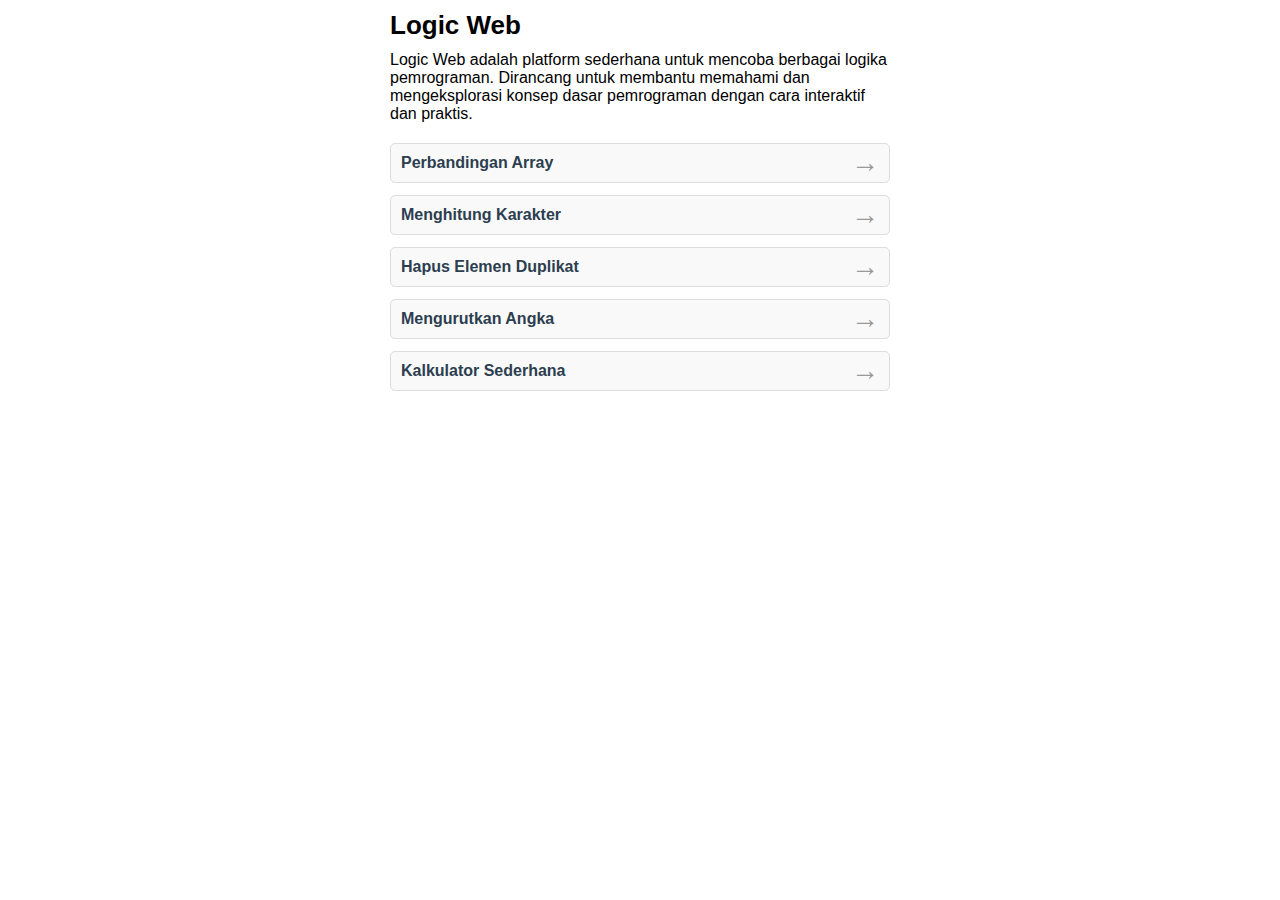
<file: index.html>
<!DOCTYPE html>
<html lang="en">
  <head>
    <meta charset="UTF-8" />
    <meta name="viewport" content="width=device-width, initial-scale=1.0" />
    <link rel="stylesheet" href="style.css" />
    <title>Logic Web</title>
  </head>
  <body>
    <h1>Logic Web</h1>
    <p class="deskripsi">
      Logic Web adalah platform sederhana untuk mencoba berbagai logika
      pemrograman. Dirancang untuk membantu memahami dan mengeksplorasi konsep
      dasar pemrograman dengan cara interaktif dan praktis.
    </p>

    <ul class="list">
      <a href="./Logic List/perbandingan.html">
        <li>
          <div><p>Perbandingan Array</p></div>
          <div><span>&rarr;</span></div>
        </li>
      </a>

      <a href="./Logic List/menghitung.html">
        <li>
          <div><p>Menghitung Karakter</p></div>
          <div><span>&rarr;</span></div>
        </li>
      </a>

      <a href="./Logic List/duplikasi.html">
        <li>
          <div><p>Hapus Elemen Duplikat</p></div>
          <div><span>&rarr;</span></div>
        </li>
      </a>

      <a href="./Logic List/mengurutkan.html">
        <li>
          <div><p>Mengurutkan Angka</p></div>
          <div><span>&rarr;</span></div>
        </li>
      </a>

      <a href="./Logic List/aritmetika.html">
        <li>
          <div><p>Kalkulator Sederhana</p></div>
          <div><span>&rarr;</span></div>
        </li>
      </a>
    </ul>
  </body>
</html>
</file>
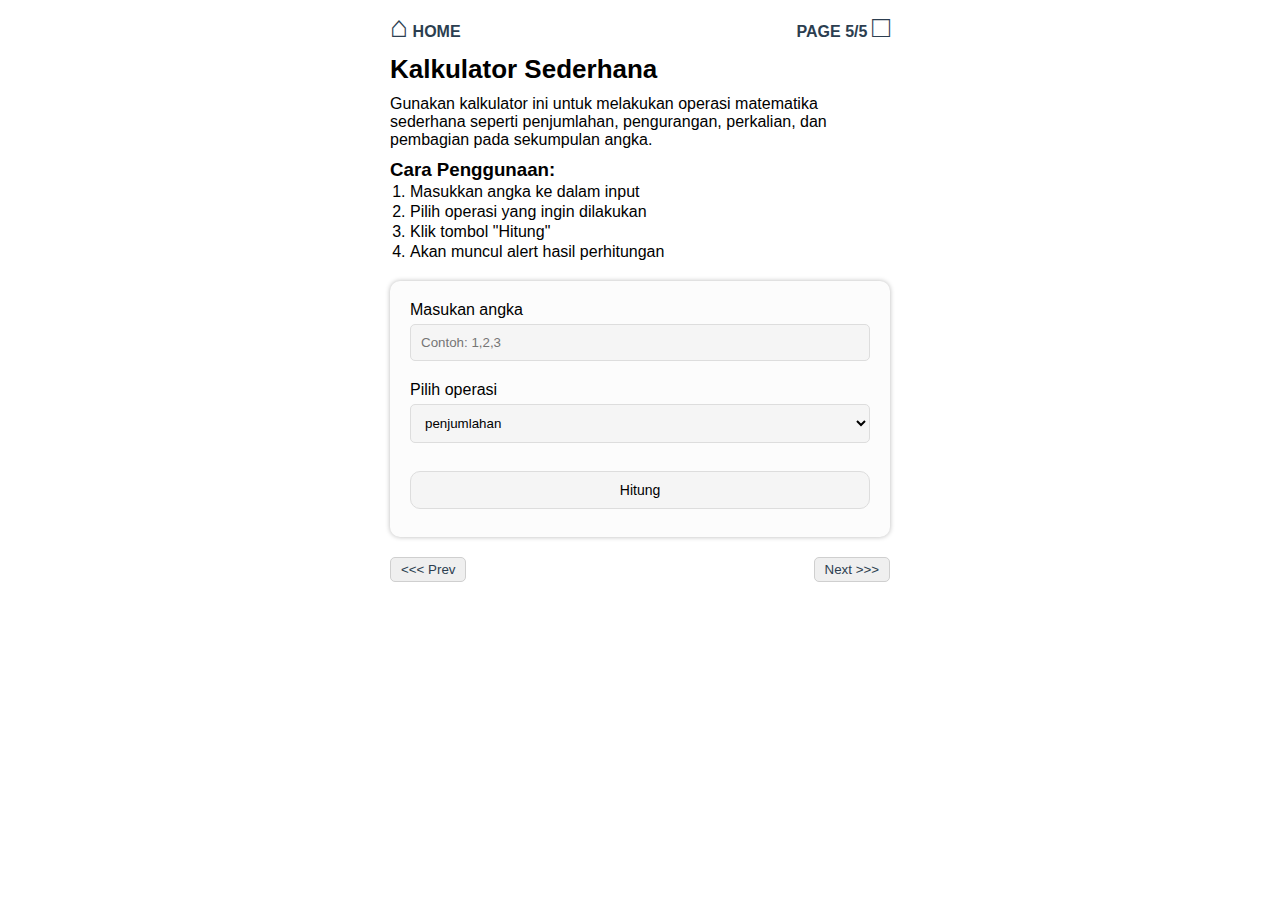
<file: Logic List/aritmetika.html>
<!DOCTYPE html>
<html lang="en">
  <head>
    <meta charset="UTF-8" />
    <meta name="viewport" content="width=device-width, initial-scale=1.0" />
    <link rel="stylesheet" href="../style.css" />
    <title>Document</title>
  </head>
  <body>
    <div class="logic-list">
      <div class="nav">
        <a href="../index.html"><span>&#x2302;</span> HOME</a>
        <a>PAGE 5/5 <span>&#x25A1;</span></a>
      </div>

      <h1>Kalkulator Sederhana</h1>
      <p>
        Gunakan kalkulator ini untuk melakukan operasi matematika sederhana
        seperti penjumlahan, pengurangan, perkalian, dan pembagian pada
        sekumpulan angka.
      </p>

      <h3>Cara Penggunaan:</h3>
      <ol>
        <li>Masukkan angka ke dalam input</li>
        <li>Pilih operasi yang ingin dilakukan</li>
        <li>Klik tombol "Hitung"</li>
        <li>Akan muncul alert hasil perhitungan</li>
      </ol>

      <form id="calculate-form">
        <label for="angka">Masukan angka</label>
        <input type="text" id="angka" placeholder="Contoh: 1,2,3" />

        <label for="operasi">Pilih operasi</label>
        <select id="operasi">
          <option value="penjumlahan">penjumlahan</option>
          <option value="pengurangan">pengurangan</option>
          <option value="perkalian">perkalian</option>
          <option value="pembagian">pembagian</option>
        </select>

        <button type="submit">Hitung</button>
      </form>

      <div class="prev-next">
        <div class="prev-container">
          <button class="action-button">
            <a href="mengurutkan.html">&lt;&lt;&lt; Prev</a>
          </button>
          <p class="prev">Mengurutkan Angka</p>
        </div>

        <div class="next-container">
          <button class="action-button">
            <a href="perbandingan.html">Next &gt;&gt;&gt;</a>
          </button>
          <p class="next">Bandingkan Array</p>
        </div>
      </div>
    </div>

    <script>
      function isiArrayPertambahan(arr) {
        return arr.reduce((sum, num) => sum + num, 0);
      }

      function isiArrayPengurangan(arr) {
        return arr.reduce((sum, num) => sum - num);
      }

      function isiArrayPerkalian(arr) {
        return arr.reduce((sum, num) => sum * num, 1);
      }

      function isiArrayPembagian(arr) {
        return arr.reduce((sum, num) => sum / num);
      }

      document
        .getElementById("calculate-form")
        .addEventListener("submit", function (e) {
          e.preventDefault();

          const input = document.getElementById("angka").value.trim();
          const operasi = document.getElementById("operasi").value;

          if (input.length === 0) {
            return alert("input tidak boleh kosong");
          }

          // Cek apakah input tidak memiliki pemisah (spasi, koma, titik)
          if (/^\d+$/.test(input)) {
            return alert(
              "Mohon gunakan pemisah seperti koma, spasi, atau titik antara angka!"
            );
          }

          const angka = input
            .replace(/[.,\s]+/g, ",")
            .split(",")
            .map(Number);

          if (angka.some(isNaN)) {
            return alert("Mohon masukkan angka yang valid!");
          }

          // Jalankan operasi yang sesuai
          let hasilHitung;
          switch (operasi) {
            case "penjumlahan":
              hasilHitung = isiArrayPertambahan(angka);
              break;
            case "pengurangan":
              hasilHitung = isiArrayPengurangan(angka);
              break;
            case "perkalian":
              hasilHitung = isiArrayPerkalian(angka);
              break;
            case "pembagian":
              hasilHitung = isiArrayPembagian(angka);
              break;
            default:
              hasilHitung = "Operasi tidak valid!";
          }

          alert(
            `Hasil ${operasi}:\n ${hasilHitung} \n\nCatatan: untuk angka ribuan, tulis tanpa menggunakan pemisah seperti titik atau koma.`
          );
        });
    </script>
  </body>
</html>
</file>
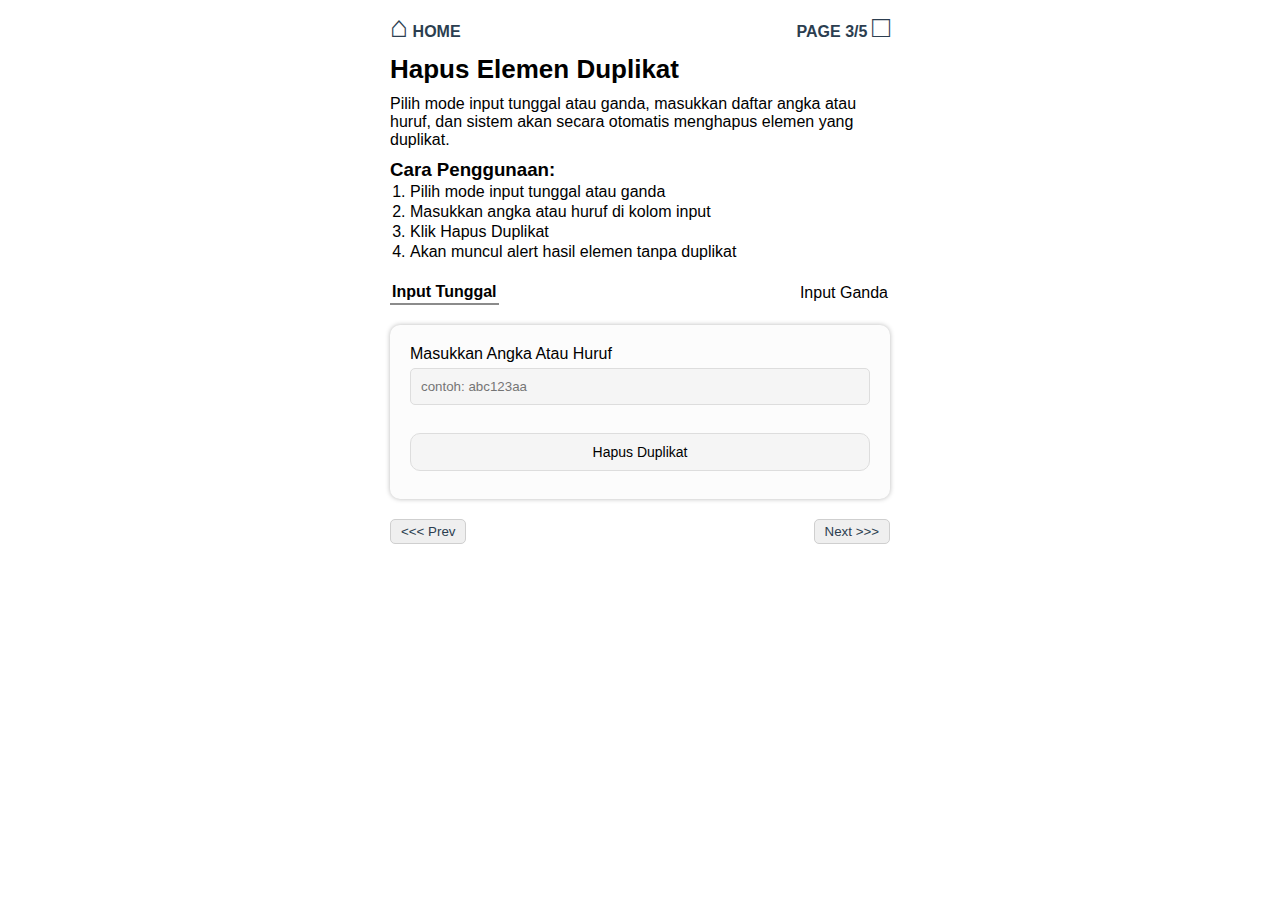
<file: Logic List/duplikasi.html>
<!DOCTYPE html>
<html lang="en">
  <head>
    <meta charset="UTF-8" />
    <meta name="viewport" content="width=device-width, initial-scale=1.0" />
    <link rel="stylesheet" href="../style.css" />
    <title>Hapus Elemen Duplikat</title>
  </head>
  <body>
    <div class="logic-list">
      <div class="nav">
        <a href="../index.html"><span>&#x2302;</span> HOME</a>
        <a>PAGE 3/5 <span>&#x25A1;</span></a>
      </div>

      <h1>Hapus Elemen Duplikat</h1>
      <p>
        Pilih mode input tunggal atau ganda, masukkan daftar angka atau huruf,
        dan sistem akan secara otomatis menghapus elemen yang duplikat.
      </p>

      <h3>Cara Penggunaan:</h3>
      <ol>
        <li>Pilih mode input tunggal atau ganda</li>
        <li>Masukkan angka atau huruf di kolom input</li>
        <li>Klik Hapus Duplikat</li>
        <li>Akan muncul alert hasil elemen tanpa duplikat</li>
      </ol>

      <!-- Toggle Buttons -->
      <div class="toogle">
        <button
          id="single-btn"
          class="toggle-btn active"
          onclick="toggleForm('single')"
        >
          Input Tunggal
        </button>
        <button
          id="multiple-btn"
          class="toggle-btn"
          onclick="toggleForm('multiple')"
        >
          Input Ganda
        </button>
      </div>

      <!-- Input Tunggal -->
      <div id="single-input" style="display: block">
        <form action="">
          <label for="array">Masukkan Angka Atau Huruf</label>
          <input
            type="text"
            name="array"
            id="array"
            placeholder="contoh: abc123aa"
          />
          <button type="button" onclick="hapusDuplikat(event, 'single')">
            Hapus Duplikat
          </button>
        </form>
      </div>

      <!-- Input Ganda -->
      <div id="multiple-input" style="display: none">
        <form action="">
          <label for="array1">Angka Atau Huruf Pertama</label>
          <input
            type="text"
            name="array1"
            id="array1"
            placeholder="contoh: abc123"
          />
          <label for="array2">Angka Atau Huruf Kedua</label>
          <input
            type="text"
            name="array2"
            id="array2"
            placeholder="contoh: abc123"
          />
          <button type="button" onclick="hapusDuplikat(event, 'multiple')">
            Hapus Duplikat
          </button>
        </form>
      </div>

      <div class="prev-next">
        <div class="prev-container">
          <button class="action-button">
            <a href="menghitung.html">&lt;&lt;&lt; Prev</a>
          </button>
          <p class="prev">Menghitung Karakter</p>
        </div>

        <div class="next-container">
          <button class="action-button">
            <a href="mengurutkan.html">Next &gt;&gt;&gt;</a>
          </button>
          <p class="next">Mengurutkan Angka</p>
        </div>
      </div>
    </div>

    <script>
      function toggleForm(type) {
        document.getElementById("single-input").style.display =
          type == "single" ? "block" : "none";
        document.getElementById("multiple-input").style.display =
          type == "multiple" ? "block" : "none";

        if (type == "single") {
          document.getElementById("single-btn").classList.add("active");
          document.getElementById("multiple-btn").classList.remove("active");
        } else {
          document.getElementById("single-btn").classList.remove("active");
          document.getElementById("multiple-btn").classList.add("active");
        }
      }

      function hapusDuplikat(e, mode) {
        e.preventDefault();
        let arrBaru = [];

        if (mode === "single") {
          let arr = document
            .getElementById("array")
            .value.replace(/[.,\s+]/g, "");

          if (arr.length === 0) {
            return alert("Input tidak boleh kosong.");
          }

          arr.split("").forEach((char) => {
            if (!arrBaru.includes(char)) {
              arrBaru.push(char);
            }
          });
        } else if (mode === "multiple") {
          let arr1 = document
            .getElementById("array1")
            .value.replace(/[.,\s+]/g, "");
          let arr2 = document
            .getElementById("array2")
            .value.replace(/[.,\s+]/g, "");

          if (arr1.length === 0 || arr2.length === 0) {
            return alert("Kedua input tidak boleh kosong.");
          }

          let combined = [...arr1, ...arr2];
          combined.forEach((char) => {
            if (!arrBaru.includes(char)) {
              arrBaru.push(char);
            }
          });
        }

        alert(`Hasil setelah menghapus duplikat:\n ${arrBaru.join(", ")}`);
      }
    </script>
  </body>
</html>
</file>
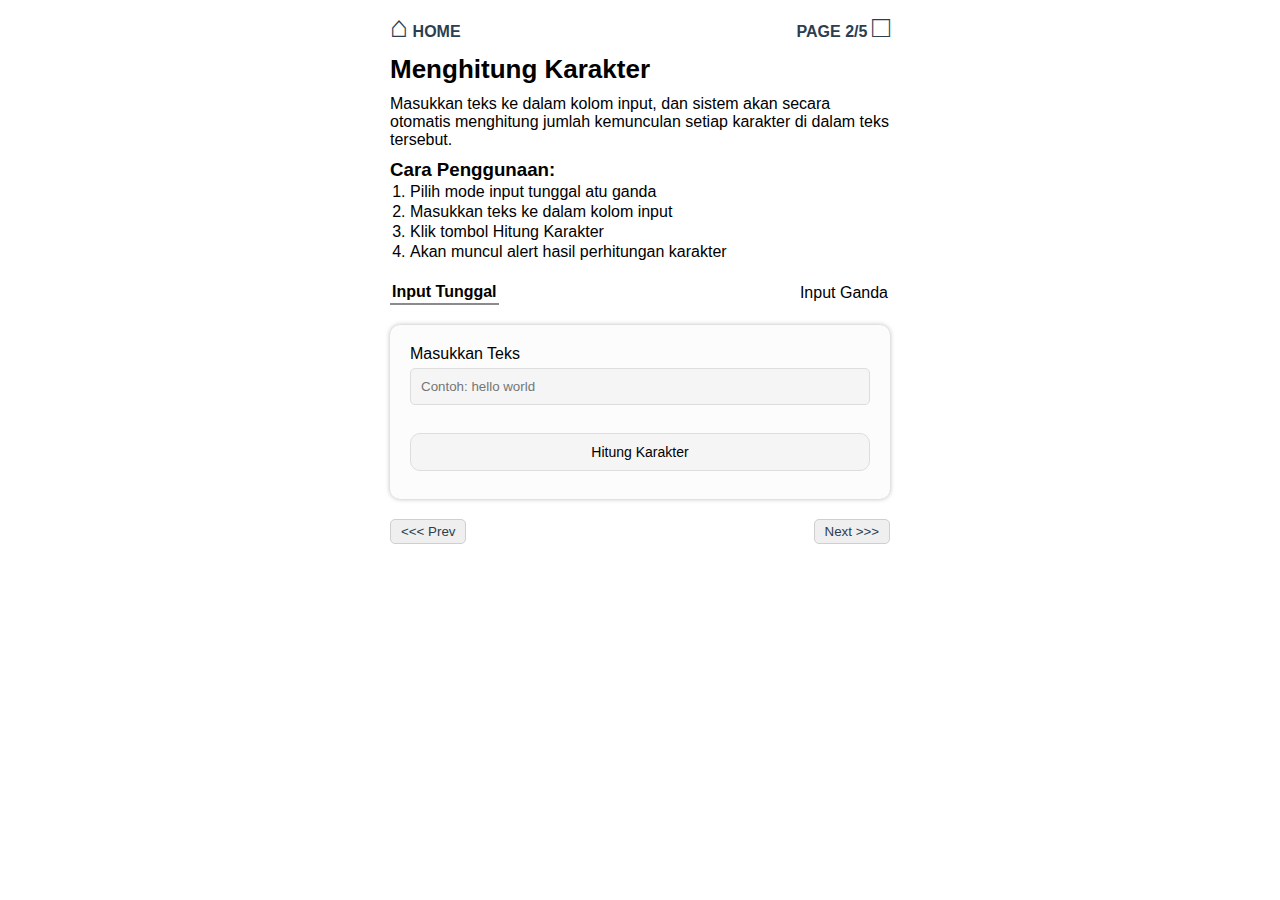
<file: Logic List/menghitung.html>
<!DOCTYPE html>
<html lang="en">
  <head>
    <meta charset="UTF-8" />
    <meta name="viewport" content="width=device-width, initial-scale=1.0" />
    <link rel="stylesheet" href="../style.css" />
    <title>Menghitung karakter</title>
  </head>
  <body>
    <div class="logic-list">
      <div class="nav">
        <a href="../index.html"><span>&#x2302;</span> HOME</a>
        <a>PAGE 2/5 <span>&#x25A1;</span></a>
      </div>

      <h1>Menghitung Karakter</h1>
      <p>
        Masukkan teks ke dalam kolom input, dan sistem akan secara otomatis
        menghitung jumlah kemunculan setiap karakter di dalam teks tersebut.
      </p>

      <h3>Cara Penggunaan:</h3>
      <ol>
        <li>Pilih mode input tunggal atu ganda</li>
        <li>Masukkan teks ke dalam kolom input</li>
        <li>Klik tombol Hitung Karakter</li>
        <li>Akan muncul alert hasil perhitungan karakter</li>
      </ol>

      <!-- Toggle Buttons -->
      <div class="toogle">
        <button
          id="single-btn"
          class="toggle-btn active"
          onclick="toggleForm('single')"
        >
          Input Tunggal
        </button>
        <button
          id="multiple-btn"
          class="toggle-btn"
          onclick="toggleForm('multiple')"
        >
          Input Ganda
        </button>
      </div>

      <!-- Input tunggal -->
      <div id="single-input" style="display: block">
        <form action="">
          <label for="char">Masukkan Teks</label>
          <input type="text" id="char" placeholder="Contoh: hello world" />
          <button type="button" onclick="menghitungKarakter(event, 'single')">
            Hitung Karakter
          </button>
        </form>
      </div>

      <!-- Input ganda -->
      <div id="multiple-input" style="display: none">
        <form action="">
          <label for="chars">Masukkan Text Pertama</label>
          <input type="text" id="char1" placeholder="Contoh: hello" />

          <label for="chars">Masukkan Text Kedua</label>
          <input type="text" id="char2" placeholder="Contoh: world" />

          <button type="button" onclick="menghitungKarakter(event, 'multiple')">
            Hitung Karakter
          </button>
        </form>
      </div>

      <div class="prev-next">
        <div class="prev-container">
          <button class="action-button">
            <a href="perbandingan.html">&lt;&lt;&lt; Prev</a>
          </button>
          <p class="prev">Perbandingan Array</p>
        </div>

        <div class="next-container">
          <button class="action-button">
            <a href="duplikasi.html">Next &gt;&gt;&gt;</a>
          </button>
          <p class="next">Hapus Duplikat</p>
        </div>
      </div>
    </div>

    <script>
      function toggleForm(type) {
        document.getElementById("single-input").style.display =
          type == "single" ? "block" : "none";
        document.getElementById("multiple-input").style.display =
          type == "multiple" ? "block" : "none";

        if (type == "single") {
          document.getElementById("single-btn").classList.add("active");
          document.getElementById("multiple-btn").classList.remove("active");
        } else {
          document.getElementById("single-btn").classList.remove("active");
          document.getElementById("multiple-btn").classList.add("active");
        }
      }

      function menghitungKarakter(e, mode) {
        e.preventDefault();
        let karakter = {};

        if (mode === "single") {
          let input = document
            .getElementById("char")
            .value.replace(/\s+/g, "")
            .split("");

          if (input.length === 0) {
            alert("input tidak boleh kosong");
            return;
          }

          input.forEach((char) => {
            // Jika sudah ada, tambahkan 1; jika belum, inisialisasi menjadi 1.
            if (karakter.hasOwnProperty(char)) {
              karakter[char] += 1;
            } else {
              karakter[char] = 1;
            }
          });
        } else if (mode === "multiple") {
          let input1 = document
            .getElementById("char1")
            .value.replace(/\s+/g, "")
            .split("");
          let input2 = document
            .getElementById("char2")
            .value.replace(/\s+/g, "")
            .split("");

          if (input1.length === 0 || input2.length === 0) {
            alert("Kedua input tidak boleh kosong");
            return;
          }

          let inputs = [...input1, ...input2];

          inputs.forEach((char) => {
            // Jika sudah ada, tambahkan 1; jika belum, inisialisasi menjadi 1.
            if (karakter.hasOwnProperty(char)) {
              karakter[char] += 1;
            } else {
              karakter[char] = 1;
            }
          });
        }

        // Konversi hasil ke string untuk ditampilkan di alert
        let hasil = "Hasil perhitungan karakter \n";
        for (const [char, count] of Object.entries(karakter)) {
          hasil += `${char} : ${count}\n`;
        }

        alert(hasil);
      }
    </script>
  </body>
</html>
</file>
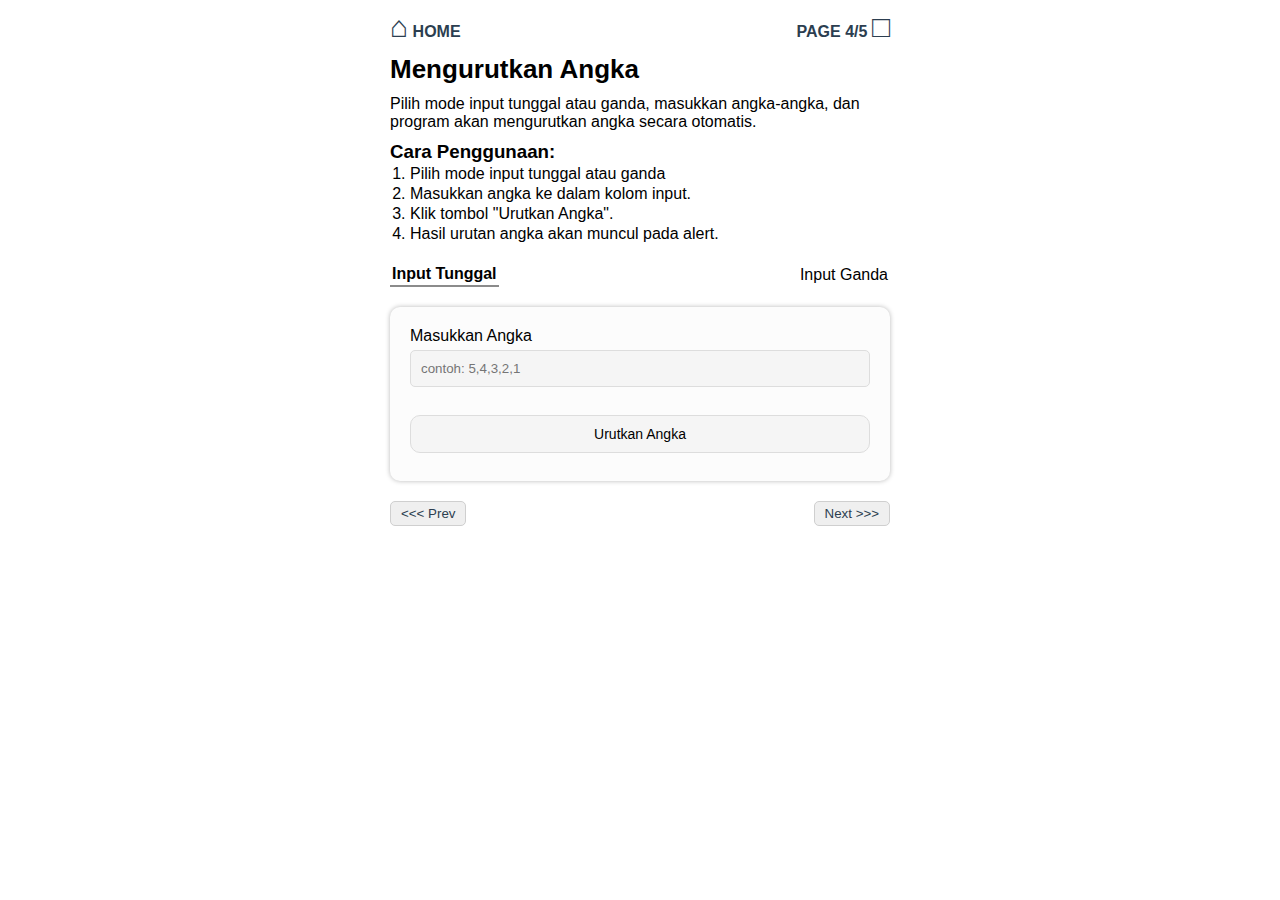
<file: Logic List/mengurutkan.html>
<!DOCTYPE html>
<html lang="en">
  <head>
    <meta charset="UTF-8" />
    <meta name="viewport" content="width=device-width, initial-scale=1.0" />
    <link rel="stylesheet" href="../style.css" />
    <title>Mengurutkan Angka</title>
  </head>
  <body>
    <div class="logic-list">
      <div class="nav">
        <a href="../index.html"><span>&#x2302;</span> HOME</a>
        <a>PAGE 4/5 <span>&#x25A1;</span></a>
      </div>

      <h1>Mengurutkan Angka</h1>
      <p>
        Pilih mode input tunggal atau ganda, masukkan angka-angka, dan program
        akan mengurutkan angka secara otomatis.
      </p>

      <h3>Cara Penggunaan:</h3>
      <ol>
        <li>Pilih mode input tunggal atau ganda</li>
        <li>Masukkan angka ke dalam kolom input.</li>
        <li>Klik tombol "Urutkan Angka".</li>
        <li>Hasil urutan angka akan muncul pada alert.</li>
      </ol>

      <!-- Toggle Buttons -->
      <div class="toogle">
        <button
          id="single-btn"
          class="toggle-btn active"
          onclick="toggleForm('single')"
        >
          Input Tunggal
        </button>
        <button
          id="multiple-btn"
          class="toggle-btn"
          onclick="toggleForm('multiple')"
        >
          Input Ganda
        </button>
      </div>

      <!-- Input Tunggal -->
      <div id="single-input">
        <form>
          <label for="number">Masukkan Angka</label>
          <input type="text" id="number" placeholder="contoh: 5,4,3,2,1" />

          <button type="button" onclick="urutkanNumber('single')">
            Urutkan Angka
          </button>
        </form>
      </div>

      <!-- Input Ganda -->
      <div id="multiple-input" style="display: none">
        <form>
          <label for="number1">Masukkan Angka Pertama</label>
          <input type="text" id="number1" placeholder="contoh: 5,4,3,2,1" />

          <label for="number2">Masukkan Angka Kedua</label>
          <input type="text" id="number2" placeholder="contoh: 9,8,7,6,3" />

          <button type="button" onclick="urutkanNumber('multiple')">
            Urutkan Angka
          </button>
        </form>
      </div>

      <div class="prev-next">
        <div class="prev-container">
          <button class="action-button">
            <a href="duplikasi.html">&lt;&lt;&lt; Prev</a>
          </button>
          <p class="prev">Hapus Duplikat</p>
        </div>

        <div class="next-container">
          <button class="action-button">
            <a href="aritmetika.html">Next &gt;&gt;&gt;</a>
          </button>
          <p class="next">Kalkulator Sederhana</p>
        </div>
      </div>
    </div>

    <script>
      function toggleForm(type) {
        document.getElementById("single-input").style.display =
          type == "single" ? "block" : "none";
        document.getElementById("multiple-input").style.display =
          type == "multiple" ? "block" : "none";

        if (type == "single") {
          document.getElementById("single-btn").classList.add("active");
          document.getElementById("multiple-btn").classList.remove("active");
        } else {
          document.getElementById("single-btn").classList.remove("active");
          document.getElementById("multiple-btn").classList.add("active");
        }
      }

      function urutkanNumber(mode) {
        if (mode === "single") {
          const input = document.getElementById("number").value.trim();

          if (input.length === 0) {
            return alert("input tidak boleh kosong");
          }

          // Cek apakah input tidak memiliki pemisah (spasi, koma, titik)
          if (/^\d+$/.test(input)) {
            return alert(
              "Mohon gunakan pemisah seperti koma, spasi, atau titik antara angka!"
            );
          }

          const arr = input
            .replace(/[.,\s]+/g, ",")
            .split(",")
            .map(Number);

          if (arr.some(isNaN)) {
            return alert("Mohon masukkan angka yang valid!");
          }

          arr.sort((a, b) => a - b);
          alert(`Hasil urutan angka:\n ${arr.join(", ")}`);
        } else if (mode === "multiple") {
          const input1 = document.getElementById("number1").value.trim();
          const input2 = document.getElementById("number2").value.trim();

          if (input1.length === 0 || input2.length === 0) {
            return alert("Kedua input tidak boleh kosong");
          }

          // Cek apakah input tidak memiliki pemisah (spasi, koma, titik)
          if (/^\d+$/.test(input1, input2)) {
            return alert(
              "Mohon gunakan pemisah seperti koma, spasi, atau titik antara angka!"
            );
          }

          const arr = [
            ...input1
              .replace(/[.,\s]+/g, ",")
              .split(",")
              .map(Number),
            ...input2
              .replace(/[.,\s]+/g, ",")
              .split(",")
              .map(Number),
          ];

          if (arr.some(isNaN)) {
            alert("Mohon masukkan angka yang valid!");
            return;
          }

          arr.sort((a, b) => a - b);
          alert(`Hasil urutan angka:\n ${arr.join(", ")}`);
        }
      }
    </script>
  </body>
</html>
</file>
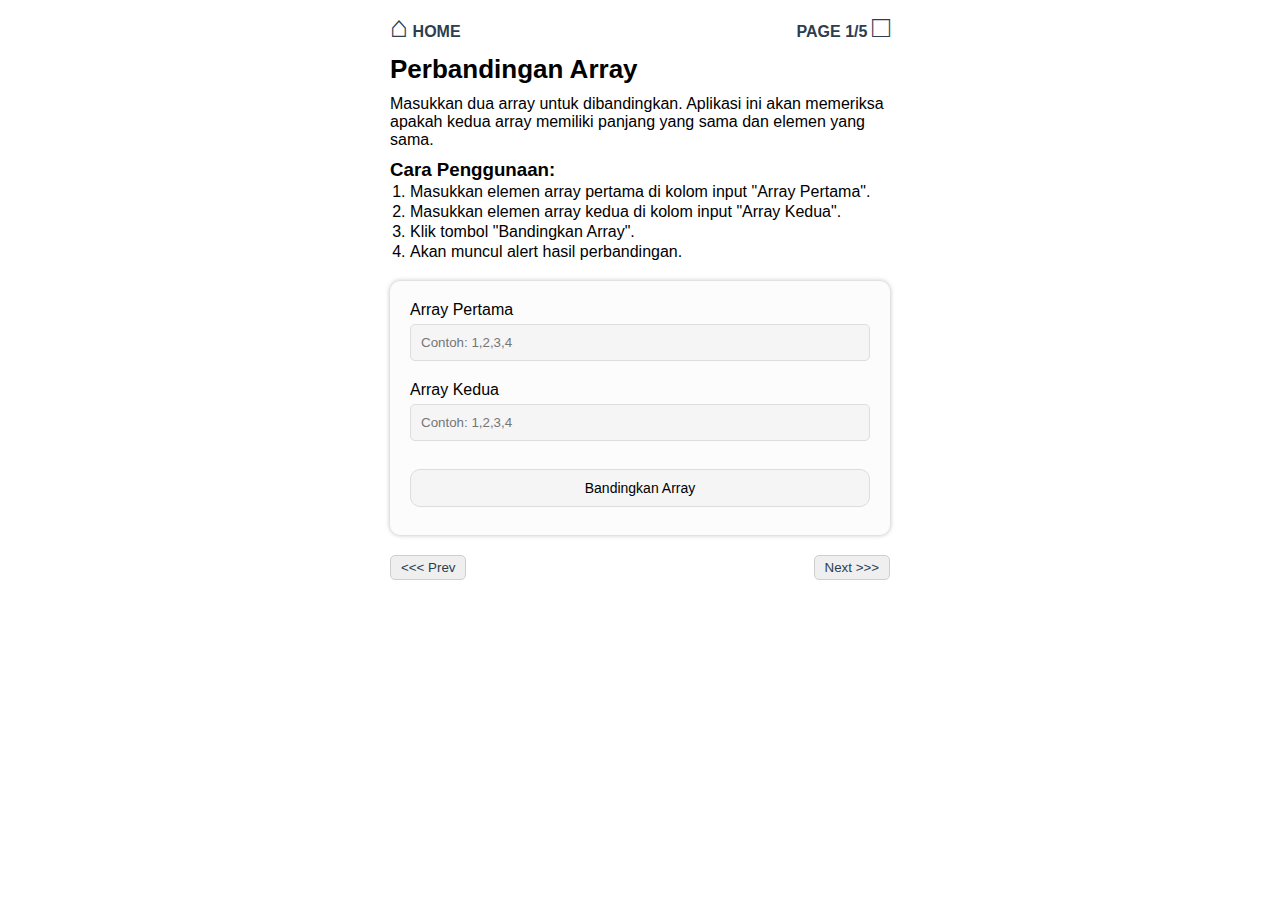
<file: Logic List/perbandingan.html>
<!DOCTYPE html>
<html lang="en">
  <head>
    <meta charset="UTF-8" />
    <meta name="viewport" content="width=device-width, initial-scale=1.0" />
    <link rel="stylesheet" href="../style.css" />
    <title>Perbandingan Array</title>
  </head>
  <body>
    <div class="logic-list">
      <div class="nav">
        <a href="../index.html"><span>&#x2302;</span> HOME</a>
        <a>PAGE 1/5 <span>&#x25A1;</span></a>
      </div>

      <h1>Perbandingan Array</h1>
      <p>
        Masukkan dua array untuk dibandingkan. Aplikasi ini akan memeriksa
        apakah kedua array memiliki panjang yang sama dan elemen yang sama.
      </p>

      <h3>Cara Penggunaan:</h3>
      <ol>
        <li>Masukkan elemen array pertama di kolom input "Array Pertama".</li>
        <li>Masukkan elemen array kedua di kolom input "Array Kedua".</li>
        <li>Klik tombol "Bandingkan Array".</li>
        <li>Akan muncul alert hasil perbandingan.</li>
      </ol>

      <form action="">
        <label for="arr1">Array Pertama</label>
        <input
          type="text"
          name="arr1"
          id="arr1"
          placeholder="Contoh: 1,2,3,4"
          required
        />

        <label for="arr2">Array Kedua</label>
        <input
          type="text"
          name="arr2"
          id="arr2"
          placeholder="Contoh: 1,2,3,4"
          required
        />

        <button type="button" onclick="sameArray()">Bandingkan Array</button>
      </form>

      <div class="prev-next">
        <div class="prev-container">
          <button class="action-button">
            <a href="aritmetika.html">&lt;&lt;&lt; Prev</a>
          </button>
          <p class="prev">Aritmatika Dasar</p>
        </div>

        <div class="next-container">
          <button class="action-button">
            <a href="menghitung.html">Next &gt;&gt;&gt;</a>
          </button>
          <p class="next">Menghitung Karakter</p>
        </div>
      </div>
    </div>

    <script>
      function sameArray() {
        const arr1 = document
          .getElementById("arr1")
          .value.split(",")
          .map((item) => item.trim());
        const arr2 = document
          .getElementById("arr2")
          .value.split(",")
          .map((item) => item.trim());

        // Cek jika input kosong
        if (!arr1[0] || !arr2[0]) {
          return alert("Input array tidak boleh kosong.");
        }

        // Cek jika ada elemen kosong dalam array
        if (arr1.includes("") || arr2.includes("")) {
          return alert("Array tidak boleh memiliki elemen kosong.");
        }

        // cek panjang array
        if (arr1.length !== arr2.length) {
          return alert("Panjang array tidak sama.");
        }

        // cek elemen array
        for (let i = 0; i < arr1.length; i++) {
          if (arr1[i] !== arr2[i]) {
            return alert("Elemen array tidak sama.");
          }
        }

        return alert("Array sama.");
      }
    </script>
  </body>
</html>
</file>
<file: style.css>
* {
  margin: 0;
  padding: 0;
}

body {
  max-width: 500px;
  height: 100%;
  margin: auto;
  padding: 10px 0;
  font-family: "Segoe UI", Tahoma, Geneva, Verdana, sans-serif;
}

.deskripsi {
  margin: 10px 0 20px 0;
}

h1 {
  font-size: 26px;
}

p {
  margin: 10px 0;
}

.list {
  display: flex;
  flex-direction: column;
  gap: 12px;
}

.list a {
  text-decoration: none;
  color: #2c3e50;
  font-weight: bold;
}

.list li {
  display: flex;
  flex-direction: row;
  justify-content: space-between;
  align-items: center;
  padding: 0 10px;
  background-color: #f9f9f9;
  border: 1px solid #ddd;
  border-radius: 5px;
  transition: transform 0.2s ease, background-color 0.2s ease;
}

.list li:hover {
  transform: scale(1.02);
  background-color: #e9f3ff;
  border: 1px solid #d5e8ff;
}

.list span {
  font-size: 28px;
  color: #999;
}

.list li:hover span {
  color: #2c3e50;
}

/* !Logic List */
.logic-list .nav {
  display: flex;
  flex-direction: row;
  justify-content: space-between;
  align-items: center;
  margin-bottom: 10px;
}

.logic-list .nav a {
  font-size: 16px;
  font-weight: bold;
  text-decoration: none;
  color: #2c3e50;
}

.logic-list .nav a span {
  font-size: 30px;
}

.logic-list li {
  margin: 2px 0 2px 20px;
}

.logic-list form {
  display: flex;
  flex-direction: column;
  margin: 20px 0;
  background-color: #fcfcfc;
  padding: 20px;
  box-shadow: 0 0 5px rgb(185, 185, 185);
  border-radius: 10px;
}

.logic-list form label {
  margin-bottom: 5px;
  font-weight: 500;
}

.logic-list form input,
select {
  margin-bottom: 20px;
  padding: 10px;
  background-color: #f5f5f5;
  border: 1px solid #ddd;
  border-radius: 5px;
}

.logic-list form button {
  margin: 8px 0;
  padding: 10px;
  background-color: #f5f5f5;
  border: 1px solid #ddd;
  border-radius: 10px;
  font-size: 14px;
  transition: font-weight 0.2s ease, background-color 0.2s ease;
}

.logic-list form button:hover {
  background-color: #dfdfdf;
  border: 1px solid #cfcfcf;
  font-weight: 600;
}

/*! Tongle */
.toogle {
  display: flex;
  flex-direction: row;
  justify-content: space-between;
  margin: 20px 0;
}

.toggle-btn {
  padding: 2px;
  border: none;
  cursor: pointer;
  background-color: #fff;
  font-size: 16px;
}

.toggle-btn.active {
  border-bottom: 2px solid #8b8b8b;
  font-weight: 600;
}

/*! Button prev and next */
.prev-next {
  display: flex;
  flex-direction: row;
  justify-content: space-between;
  align-items: center;
  position: relative;
  margin-bottom: 20px;
}

.prev-container,
.next-container {
  position: relative;
}

.action-button {
  padding: 4px 10px;
  border: 1px solid #cfcfcf;
  border-radius: 5px;
}

.action-button:hover {
  background-color: #dbeafe;
  border: 1px solid #bfdbfe;
}

.action-button a {
  text-decoration: none;
  color: #2c3e50;
}

.action-button a:hover {
  font-weight: bold;
}

.next,
.prev {
  opacity: 0;
  position: absolute;
  top: -120%;
  transform: translateY(100%);
  white-space: nowrap;
  transition: opacity 0.2s ease;
}

.prev {
  left: 100%;
  margin-left: 10px;
}

.next {
  right: 100%;
  margin-right: 10px;
}

/* Saat tombol ditekan, teks muncul */
.action-button:hover + .prev,
.action-button:hover + .next {
  opacity: 1;
  color: #8b8b8b;
}

@media (max-width: 540px) {
  body {
    width: 90%;
  }
}
</file>
